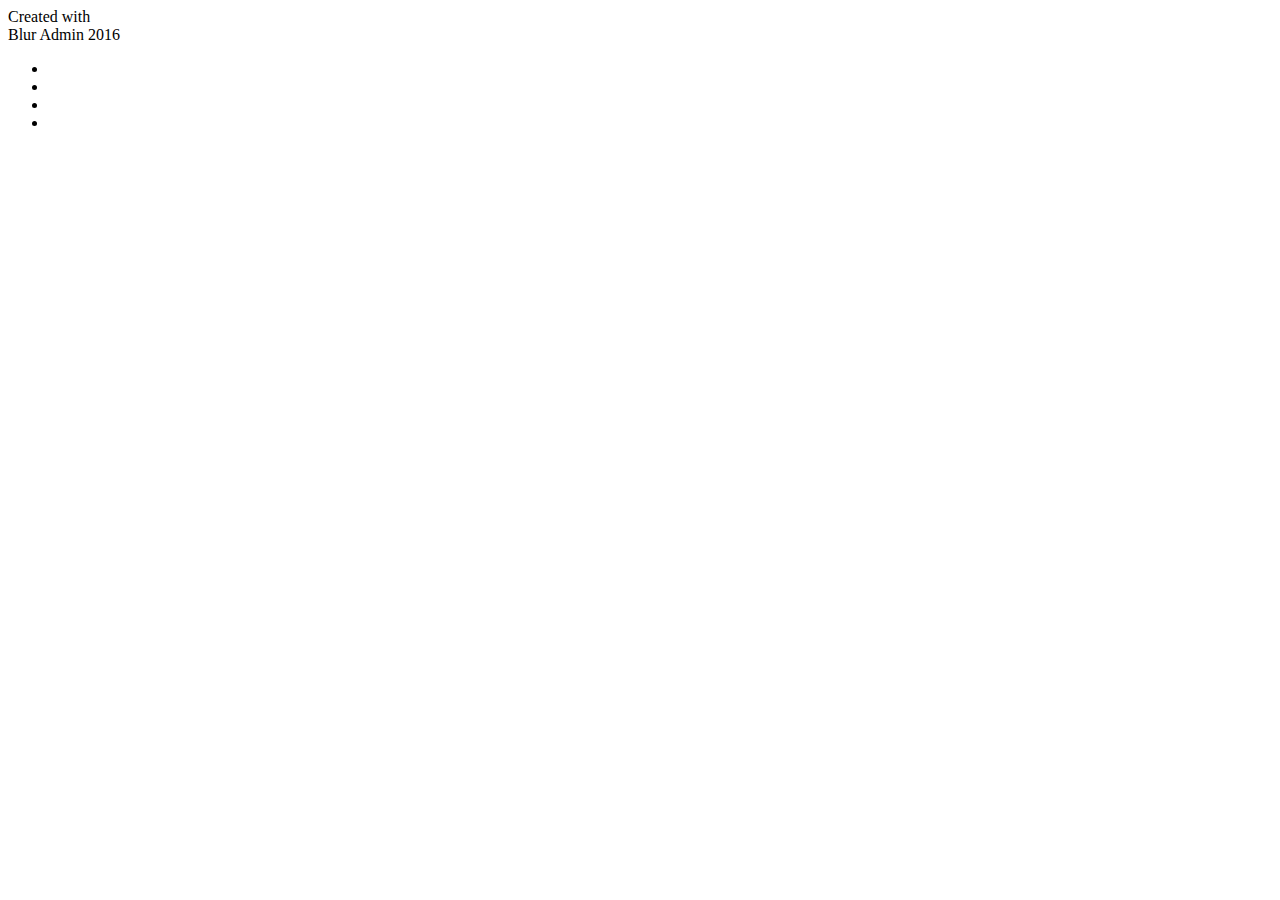
<file: frontEnd/blur-admin-master/src/index.html>
<!DOCTYPE html>
<html lang="en" ng-app="BlurAdmin">
<head>
  <!-- Google Tag Manager -->
  <script>(function(w,d,s,l,i){w[l]=w[l]||[];w[l].push({'gtm.start':
      new Date().getTime(),event:'gtm.js'});var f=d.getElementsByTagName(s)[0],
    j=d.createElement(s),dl=l!='dataLayer'?'&l='+l:'';j.async=true;j.src=
    'https://www.googletagmanager.com/gtm.js?id='+i+dl;f.parentNode.insertBefore(j,f);
  })(window,document,'script','dataLayer','GTM-KT9L237');</script>
  <!-- End Google Tag Manager -->
  <meta charset="utf-8">
  <meta http-equiv="X-UA-Compatible" content="IE=edge">
  <meta name="viewport" content="width=device-width, initial-scale=1">
  <title>Blur Admin</title>

  <link href='https://fonts.googleapis.com/css?family=Roboto:400,100,100italic,300,300italic,400italic,500,500italic,700,700italic,900italic,900&subset=latin,greek,greek-ext,vietnamese,cyrillic-ext,latin-ext,cyrillic' rel='stylesheet' type='text/css'>

  <link rel="icon" type="image/png" sizes="16x16" href="assets/img/favicon-16x16.png">
  <link rel="icon" type="image/png" sizes="32x32" href="assets/img/favicon-32x32.png">
  <link rel="icon" type="image/png" sizes="96x96" href="assets/img/favicon-96x96.png">

  <!-- build:css({.tmp/serve,src}) styles/vendor.css -->
  <!-- bower:css -->
  <!-- run `gulp inject` to automatically populate bower styles dependencies -->
  <!-- endbower -->
  <!-- endbuild -->

  <!-- build:css({.tmp/serve,src}) styles/app.css -->
  <!-- inject:css -->
  <!-- css files will be automatically insert here -->
  <!-- endinject -->
  <!-- endbuild -->
</head>
<body>
<!-- Google Tag Manager (noscript) -->
<noscript><iframe src="https://www.googletagmanager.com/ns.html?id=GTM-KT9L237"
                  height="0" width="0" style="display:none;visibility:hidden"></iframe></noscript>
<!-- End Google Tag Manager (noscript) -->
<div class="body-bg"></div>
<main ng-if="$pageFinishedLoading" ng-class="{ 'menu-collapsed': $baSidebarService.isMenuCollapsed() }">

  <ba-sidebar></ba-sidebar>
  <page-top></page-top>

  <div class="al-main">
    <div class="al-content">
      <content-top></content-top>
      <div ui-view autoscroll="true" autoscroll-body-top></div>
    </div>
  </div>

  <footer class="al-footer clearfix">
    <div class="al-footer-right">Created with <i class="ion-heart"></i></div>
    <div class="al-footer-main clearfix">
      <div class="al-copy">Blur Admin 2016</div>
      <ul class="al-share clearfix">
        <li><i class="socicon socicon-facebook"></i></li>
        <li><i class="socicon socicon-twitter"></i></li>
        <li><i class="socicon socicon-google"></i></li>
        <li><i class="socicon socicon-github"></i></li>
      </ul>
    </div>
  </footer>

  <back-top></back-top>
</main>

<div id="preloader" ng-show="!$pageFinishedLoading">
  <div></div>
</div>

<!-- build:js(src) scripts/vendor.js -->
<!-- bower:js -->
<!-- run `gulp inject` to automatically populate bower script dependencies -->
<!-- endbower -->
<!-- endbuild -->
<script type="text/javascript" src="http://maps.google.com/maps/api/js?sensor=false"></script>

<!-- build:js({.tmp/serve,.tmp/partials,src}) scripts/app.js -->
<!-- inject:js -->
<!-- js files will be automatically insert here -->
<!-- endinject -->

<!-- inject:partials -->
<!-- angular templates will be automatically converted in js and inserted here -->
<!-- endinject -->
<!-- endbuild -->

</body>
</html>
</file>
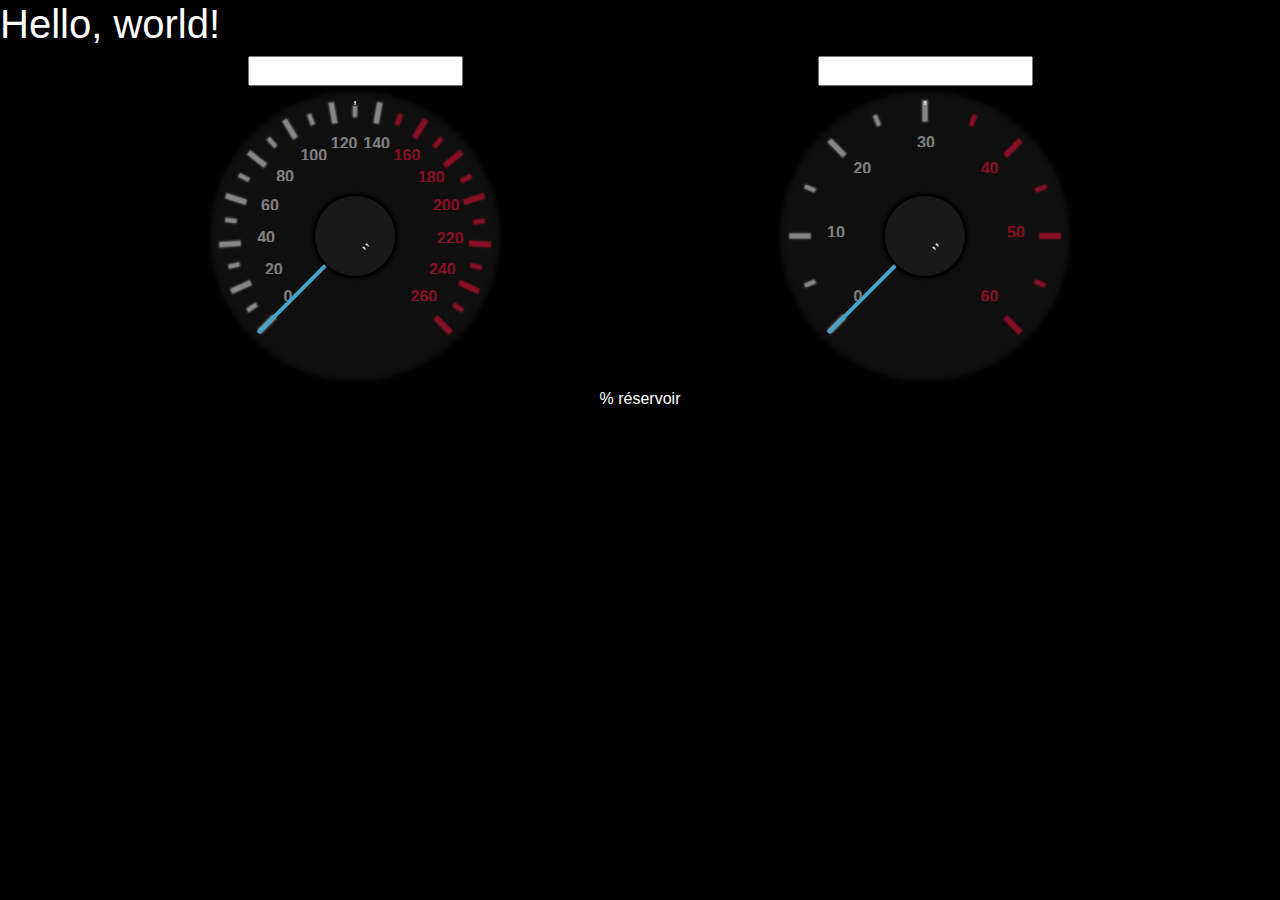
<file: frontEnd/simple_bootstrap/pages/index.html>
<!doctype html>
<html lang="en">
  <head>
    <!-- Required meta tags -->
    <meta charset="utf-8">
    <meta name="viewport" content="width=device-width, initial-scale=1, shrink-to-fit=no">

    <!-- Bootstrap CSS -->
    <link rel="stylesheet" href="https://maxcdn.bootstrapcdn.com/bootstrap/4.0.0/css/bootstrap.min.css" integrity="sha384-Gn5384xqQ1aoWXA+058RXPxPg6fy4IWvTNh0E263XmFcJlSAwiGgFAW/dAiS6JXm" crossorigin="anonymous">
    <link href="../assets/css/main_style.css" rel="stylesheet" type="text/css" />
    <link href="../assets/css/speedometer.css" rel="stylesheet" type="text/css" />
    <script src= 'https://cdn.zingchart.com/2.3.1/zingchart.min.js'></script>
		<script> ZC.MODULESDIR = 'https://cdn.zingchart.com/2.3.1/modules/';
		ZC.LICENSE = ['569d52cefae586f634c54f86dc99e6a9','ee6b7db5b51705a13dc2339db3edaf6d'];</script>
    <title>Hello, world!</title>
  </head>
  <body>
    <h1>Hello, world!</h1>
    <div class="container">
        <div class="row">
            <div class="col-6">
            <center>
                <div id="speedometerWraper-myValues"><input id="myValues"></div>
            
            </center>
            <!---------------------------------------------------------->
            </div>
            <div class="col-6">
            <center>
                <div id="speedometerWraper-myValues"><input id="myValues2"></div>
            </center>
            </div>
        </div>
        <div class="row">
            <div class="col-12">
              <div id='myChart'><a class="zc-ref" href="https://www.zingchart.com/">Powered by ZingChart</a></div>
            </div>
        </div>
          <div class="row">
            <div class="col-12">
            <center><div id='output' class='inline'>% réservoir</div></center>
            </div>
          </div>
    </div>
    <!-- Optional JavaScript -->
    <!-- jQuery first, then Popper.js, then Bootstrap JS -->
    <script src="../assets/js/jquery.js"></script>
    <script src="../assets/js/speedometer.js"></script>
    <script type="text/javascript">
        $("#myValues").myfunc({input_id:"myValues",divFact:10,eventListenerType:'change',gagueLabel:'km/h'});
        $("#myValues2").myfunc({input_id:"myValues2",maxVal:60,divFact:5,gagueLabel:"tr/min",dangerLevel:35,initDeg:-45,maxDeg:270,multiplier:100});
    </script>

    <script src="https://code.jquery.com/jquery-3.2.1.slim.min.js" integrity="sha384-KJ3o2DKtIkvYIK3UENzmM7KCkRr/rE9/Qpg6aAZGJwFDMVNA/GpGFF93hXpG5KkN" crossorigin="anonymous"></script>
    <script src="https://cdnjs.cloudflare.com/ajax/libs/popper.js/1.12.9/umd/popper.min.js" integrity="sha384-ApNbgh9B+Y1QKtv3Rn7W3mgPxhU9K/ScQsAP7hUibX39j7fakFPskvXusvfa0b4Q" crossorigin="anonymous"></script>
    <script src="https://maxcdn.bootstrapcdn.com/bootstrap/4.0.0/js/bootstrap.min.js" integrity="sha384-JZR6Spejh4U02d8jOt6vLEHfe/JQGiRRSQQxSfFWpi1MquVdAyjUar5+76PVCmYl" crossorigin="anonymous"></script>
  </body>
</html>
</file>
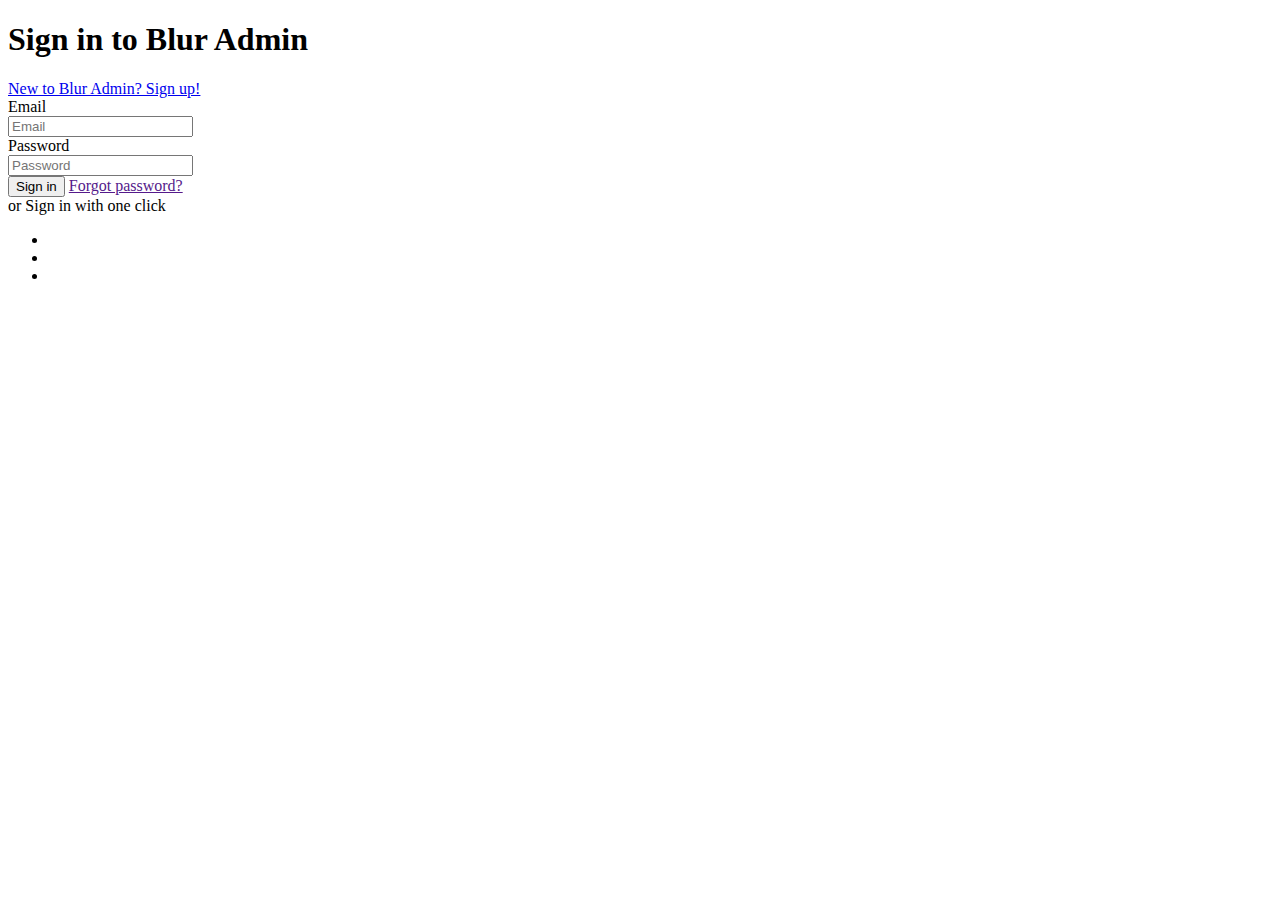
<file: frontEnd/blur-admin-master/src/auth.html>
<!DOCTYPE html>
<html lang="en">
<head>
  <meta charset="utf-8">
  <meta http-equiv="X-UA-Compatible" content="IE=edge">
  <meta name="viewport" content="width=device-width, initial-scale=1">
  <title>Blur Admin</title>

  <link href='https://fonts.googleapis.com/css?family=Roboto:400,100,100italic,300,300italic,400italic,500,500italic,700,700italic,900italic,900&subset=latin,greek,greek-ext,vietnamese,cyrillic-ext,latin-ext,cyrillic' rel='stylesheet' type='text/css'>

  <link rel="icon" type="image/png" sizes="16x16" href="assets/img/favicon-16x16.png">
  <link rel="icon" type="image/png" sizes="32x32" href="assets/img/favicon-32x32.png">
  <link rel="icon" type="image/png" sizes="96x96" href="assets/img/favicon-96x96.png">

  <!-- build:css({.tmp/serve,src}) styles/vendor.css -->
  <!-- bower:css -->
  <!-- run `gulp inject` to automatically populate bower styles dependencies -->
  <!-- endbower -->
  <!-- endbuild -->

  <!-- build:css({.tmp/serve,src}) styles/auth.css -->
  <!-- inject:css -->
  <!-- css files will be automatically insert here -->
  <!-- endinject -->
  <!-- endbuild -->
</head>
<body>
<main class="auth-main">
  <div class="auth-block">
    <h1>Sign in to Blur Admin</h1>
    <a href="reg.html" class="auth-link">New to Blur Admin? Sign up!</a>

    <form class="form-horizontal">
      <div class="form-group">
        <label for="inputEmail3" class="col-sm-2 control-label">Email</label>

        <div class="col-sm-10">
          <input type="email" class="form-control" id="inputEmail3" placeholder="Email">
        </div>
      </div>
      <div class="form-group">
        <label for="inputPassword3" class="col-sm-2 control-label">Password</label>

        <div class="col-sm-10">
          <input type="password" class="form-control" id="inputPassword3" placeholder="Password">
        </div>
      </div>
      <div class="form-group">
        <div class="col-sm-offset-2 col-sm-10">
          <button type="submit" class="btn btn-default btn-auth">Sign in</button>
          <a href class="forgot-pass">Forgot password?</a>
        </div>
      </div>
    </form>

    <div class="auth-sep"><span><span>or Sign in with one click</span></span></div>

    <div class="al-share-auth">
      <ul class="al-share clearfix">
        <li><i class="socicon socicon-facebook" title="Share on Facebook"></i></li>
        <li><i class="socicon socicon-twitter" title="Share on Twitter"></i></li>
        <li><i class="socicon socicon-google" title="Share on Google Plus"></i></li>
      </ul>
    </div>
  </div>
</main>
</body>
</html>
</file>
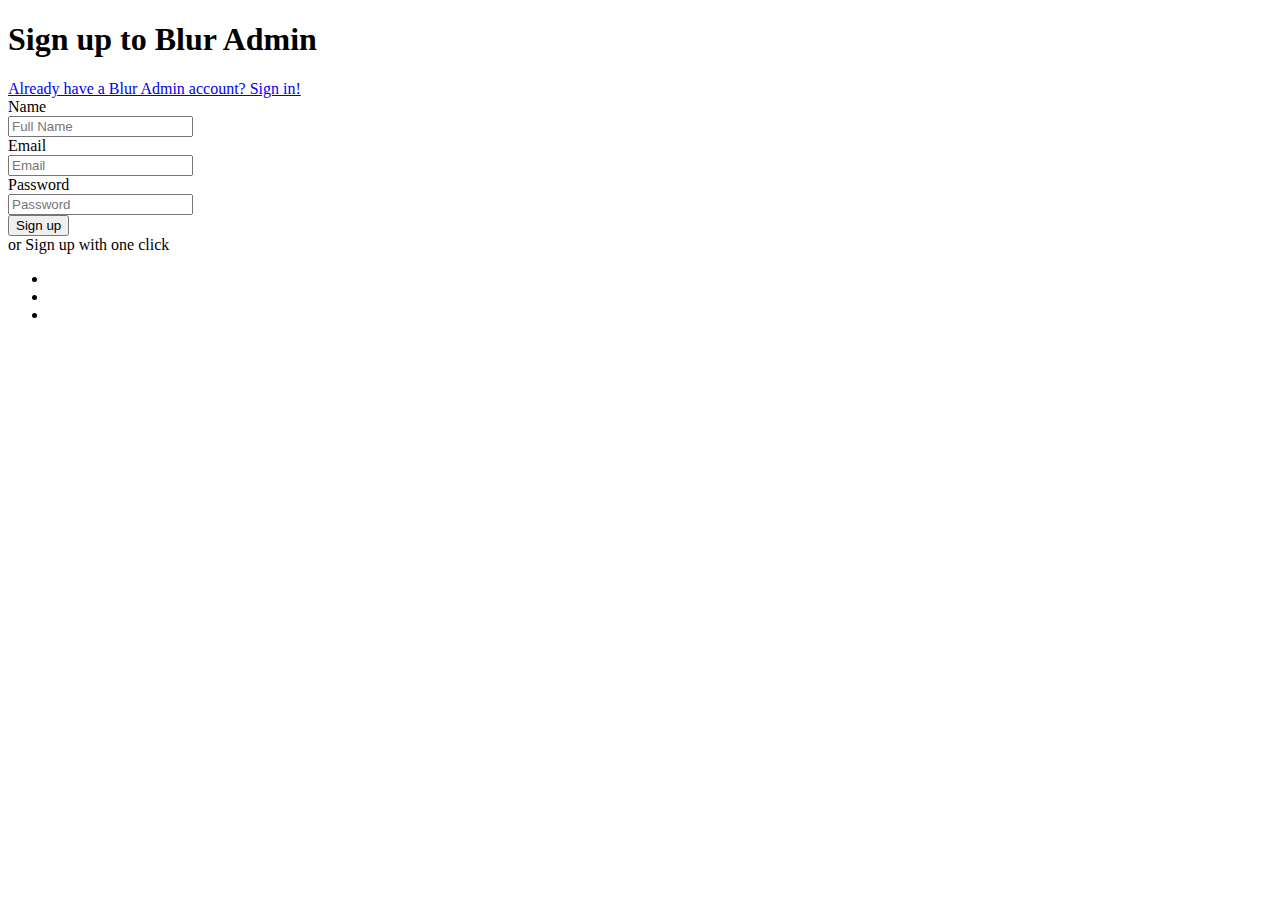
<file: frontEnd/blur-admin-master/src/reg.html>
<!DOCTYPE html>
<html lang="en">
<head>
  <meta charset="utf-8">
  <meta http-equiv="X-UA-Compatible" content="IE=edge">
  <meta name="viewport" content="width=device-width, initial-scale=1">
  <title>Blur Admin</title>

  <link href='https://fonts.googleapis.com/css?family=Roboto:400,100,100italic,300,300italic,400italic,500,500italic,700,700italic,900italic,900&subset=latin,greek,greek-ext,vietnamese,cyrillic-ext,latin-ext,cyrillic' rel='stylesheet' type='text/css'>

  <link rel="icon" type="image/png" sizes="16x16" href="assets/img/favicon-16x16.png">
  <link rel="icon" type="image/png" sizes="32x32" href="assets/img/favicon-32x32.png">
  <link rel="icon" type="image/png" sizes="96x96" href="assets/img/favicon-96x96.png">

  <!-- build:css({.tmp/serve,src}) styles/vendor.css -->
  <!-- bower:css -->
  <!-- run `gulp inject` to automatically populate bower styles dependencies -->
  <!-- endbower -->
  <!-- endbuild -->

  <!-- build:css({.tmp/serve,src}) styles/auth.css -->
  <!-- inject:css -->
  <!-- css files will be automatically insert here -->
  <!-- endinject -->
  <!-- endbuild -->
</head>
<body>
<main class="auth-main">
  <div class="auth-block">
    <h1>Sign up to Blur Admin</h1>
    <a href="auth.html" class="auth-link">Already have a Blur Admin account? Sign in!</a>

    <form class="form-horizontal">
      <div class="form-group">
        <label for="inputName3" class="col-sm-2 control-label">Name</label>

        <div class="col-sm-10">
          <input type="text" class="form-control" id="inputName3" placeholder="Full Name">
        </div>
      </div>
      <div class="form-group">
        <label for="inputEmail3" class="col-sm-2 control-label">Email</label>

        <div class="col-sm-10">
          <input type="email" class="form-control" id="inputEmail3" placeholder="Email">
        </div>
      </div>
      <div class="form-group">
        <label for="inputPassword3" class="col-sm-2 control-label">Password</label>

        <div class="col-sm-10">
          <input type="password" class="form-control" id="inputPassword3" placeholder="Password">
        </div>
      </div>
      <div class="form-group">
        <div class="col-sm-offset-2 col-sm-10">
          <button type="submit" class="btn btn-default btn-auth">Sign up</button>
        </div>
      </div>
    </form>

    <div class="auth-sep"><span><span>or Sign up with one click</span></span></div>

    <div class="al-share-auth">
      <ul class="al-share clearfix">
        <li><i class="socicon socicon-facebook" title="Share on Facebook"></i></li>
        <li><i class="socicon socicon-twitter" title="Share on Twitter"></i></li>
        <li><i class="socicon socicon-google" title="Share on Google Plus"></i></li>
      </ul>
    </div>
  </div>
</main>
</body>
</html>
</file>
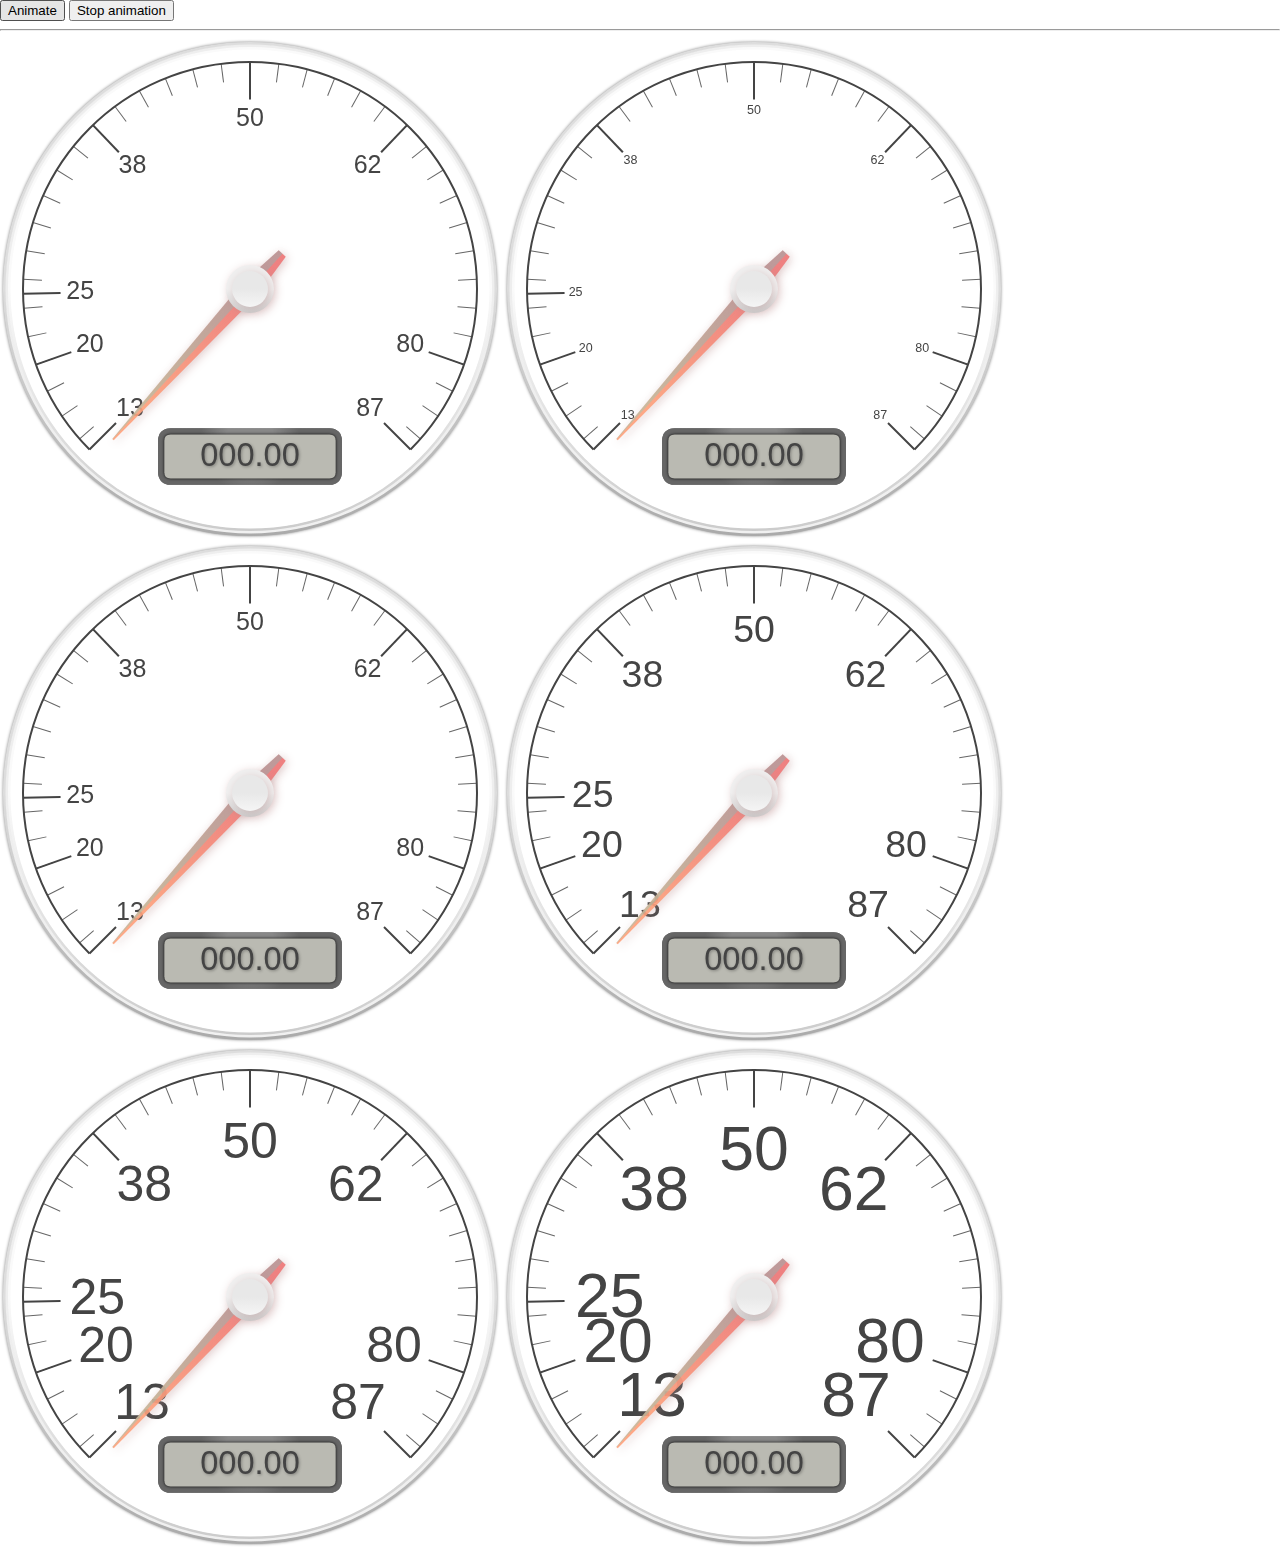
<file: frontEnd/canvas-gauges-master/examples/adoptive-tick-labels.html>
<!doctype html>
<html>
<head>
    <meta http-equiv="Content-Type" content="text/html; charset=UTF-8">
    <title>Gauge Test</title>
    <script src="../gauge.min.js"></script>
    <style>body {
        padding: 0;
        margin: 0;
        background: #fff
    }</style>
</head>
<body>

<button onclick="animateGauges()">Animate</button>
<button onclick="stopGaugesAnimation()">Stop animation</button>

<hr>

<canvas  data-type="radial-gauge"
         data-min-value="13"
         data-max-value="87"
         data-exact-ticks="true"
         data-major-ticks="13,20,25,38,50,62,80,87"
         data-minor-ticks="2"
         data-highlights="0"
         data-width="500"
         data-height="500"
></canvas>

<canvas  data-type="radial-gauge"
         data-min-value="13"
         data-max-value="87"
         data-exact-ticks="true"
         data-major-ticks="13,20,25,38,50,62,80,87"
         data-minor-ticks="2"
         data-highlights="0"
         data-width="500"
         data-height="500"
         data-font-numbers-size="10"
></canvas>

<canvas  data-type="radial-gauge"
         data-min-value="13"
         data-max-value="87"
         data-exact-ticks="true"
         data-major-ticks="13,20,25,38,50,62,80,87"
         data-minor-ticks="2"
         data-highlights="0"
         data-width="500"
         data-height="500"
         data-font-numbers-size="20"
></canvas>

<canvas  data-type="radial-gauge"
         data-min-value="13"
         data-max-value="87"
         data-exact-ticks="true"
         data-major-ticks="13,20,25,38,50,62,80,87"
         data-minor-ticks="2"
         data-highlights="0"
         data-width="500"
         data-height="500"
         data-font-numbers-size="30"
></canvas>

<canvas  data-type="radial-gauge"
         data-min-value="13"
         data-max-value="87"
         data-exact-ticks="true"
         data-major-ticks="13,20,25,38,50,62,80,87"
         data-minor-ticks="2"
         data-highlights="0"
         data-width="500"
         data-height="500"
         data-font-numbers-size="40"
></canvas>

<canvas  data-type="radial-gauge"
         data-min-value="13"
         data-max-value="87"
         data-exact-ticks="true"
         data-major-ticks="13,20,25,38,50,62,80,87"
         data-minor-ticks="2"
         data-highlights="0"
         data-width="500"
         data-height="500"
         data-font-numbers-size="50"
></canvas>

<script>
if (!Array.prototype.forEach) {
    Array.prototype.forEach = function(cb) {
        var i = 0, s = this.length;
        for (; i < s; i++) {
            cb && cb(this[i], i, this);
        }
    }
}

document.fonts && document.fonts.forEach(function(font) {
    font.loaded.then(function() {
        if (font.family.match(/Led/)) {
            document.gauges.forEach(function(gauge) {
                gauge.update();
            });
        }
    });
});

var timers = [];

function animateGauges() {
    document.gauges.forEach(function(gauge) {
        timers.push(setInterval(function() {
            gauge.value = Math.random() *
                (gauge.options.maxValue - gauge.options.minValue) +
                gauge.options.minValue;
        }, gauge.animation.duration + 50));
    });
}

function stopGaugesAnimation() {
    timers.forEach(function(timer) {
        clearInterval(timer);
    });
}
</script>
</body>
</html>
</file>
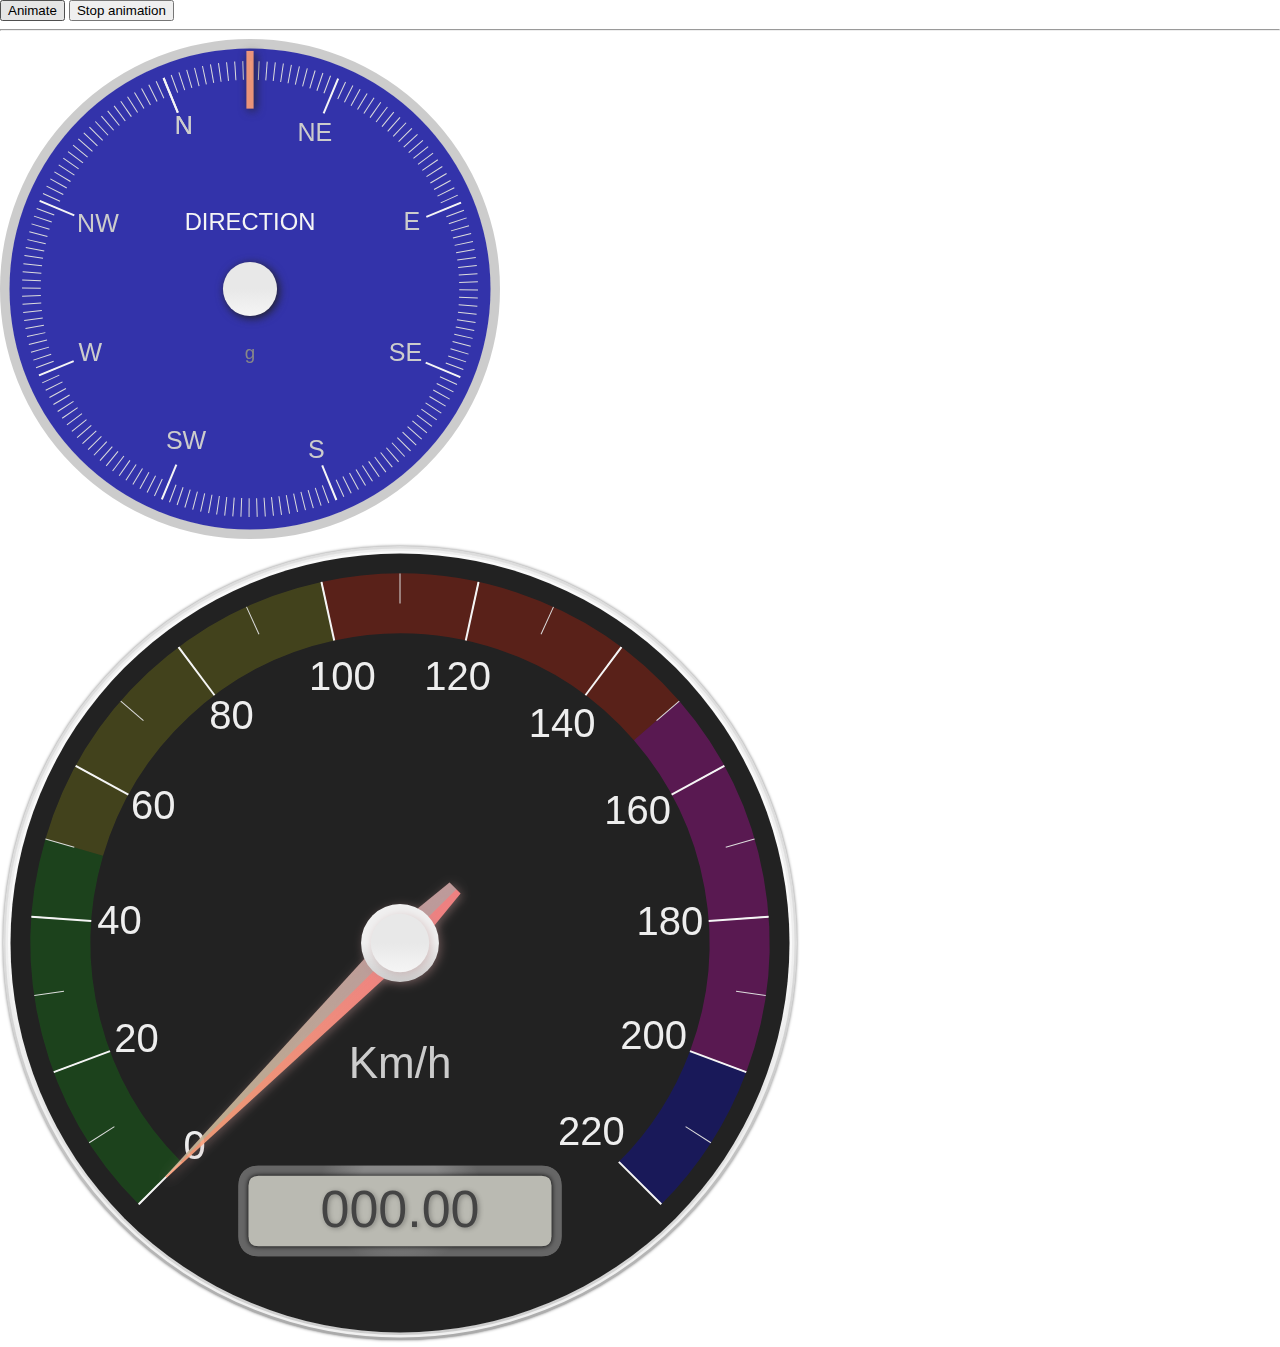
<file: frontEnd/canvas-gauges-master/examples/async.html>
<!doctype html>
<html>
<head>
    <meta http-equiv="Content-Type" content="text/html; charset=UTF-8">
    <title>Gauge Test</title>
    <style>body {
        padding: 0;
        margin: 0;
        background: #fff
    }</style>
</head>
<body>

<button onclick="animateGauges()">Animate</button>
<button onclick="stopGaugesAnimation()">Stop animation</button>

<hr>

<canvas data-type="radial-gauge"
        data-width="500"
        data-height="500"
        data-min-value="0"
        data-max-value="360"
        data-major-ticks="N,NE,E,SE,S,SW,W,NW,N"
        data-minor-ticks="22"
        data-ticks-angle="360"
        data-start-angle="180"
        data-stroke-ticks="false"
        data-highlights="false"
        data-color-plate="#33a"
        data-color-major-ticks="#f5f5f5"
        data-color-minor-ticks="#ddd"
        data-color-numbers="#ccc"
        data-color-needle="rgba(240, 128, 128, 1)"
        data-color-needle-end="rgba(255, 160, 122, .9)"
        data-value-box="false"
        data-value-text-shadow="false"
        data-color-circle-inner="#fff"
        data-color-needle-circle-outer="#ccc"
        data-needle-circle-size="15"
        data-needle-circle-outer="false"
        data-animation-rule="linear"
        data-needle-type="line"
        data-needle-start="75"
        data-needle-end="99"
        data-needle-width="3"
        data-borders="true"
        data-border-inner-width="0"
        data-border-middle-width="0"
        data-border-outer-width="10"
        data-color-border-outer="#ccc"
        data-color-border-outer-end="#ccc"
        data-color-needle-shadow-down="#222"
        data-border-shadow-width="0"
        data-animation-target="plate"
        data-units="ᵍ"
        data-title="DIRECTION"
        data-font-title-size="19"
        data-color-title="#f5f5f5"
        data-animation-duration="1500"
        data-value="45"
        data-animate-on-init="true"
></canvas>

<canvas id="another-gauge"></canvas>

<script>
function initScriptedGauges() {
    new RadialGauge({
        renderTo: 'another-gauge',
        width: 800,
        height: 800,
        units: 'Km/h',
        title: false,
        value: 0,
        minValue: 0,
        maxValue: 220,
        majorTicks: [
            '0','20','40','60','80','100','120','140','160','180','200','220'
        ],
        minorTicks: 2,
        strokeTicks: false,
        highlights: [
            { from: 0, to: 50, color: 'rgba(0,255,0,.15)' },
            { from: 50, to: 100, color: 'rgba(255,255,0,.15)' },
            { from: 100, to: 150, color: 'rgba(255,30,0,.25)' },
            { from: 150, to: 200, color: 'rgba(255,0,225,.25)' },
            { from: 200, to: 220, color: 'rgba(0,0,255,.25)' }
        ],
        colorPlate: '#222',
        colorMajorTicks: '#f5f5f5',
        colorMinorTicks: '#ddd',
        colorTitle: '#fff',
        colorUnits: '#ccc',
        colorNumbers: '#eee',
        colorNeedle: 'rgba(240, 128, 128, 1)',
        colorNeedleEnd: 'rgba(255, 160, 122, .9)',
        valueBox: true,
        animationRule: 'bounce',
        animationDuration: 500
    }).draw();
}

if (!Array.prototype.forEach) {
    Array.prototype.forEach = function(cb) {
        var i = 0, s = this.length;
        for (; i < s; i++) {
            cb && cb(this[i], i, this);
        }
    }
}

document.fonts && document.fonts.forEach(function(font) {
    font.loaded.then(function() {
        if (font.family.match(/Led/)) {
            document.gauges.forEach(function(gauge) {
                gauge.update();
            });
        }
    });
});

var timers = [];

function animateGauges() {
    document.gauges.forEach(function(gauge) {
        timers.push(setInterval(function() {
            gauge.value = Math.random() *
                (gauge.options.maxValue - gauge.options.minValue) / 4 +
                gauge.options.minValue / 4;
        }, gauge.animation.duration + 50));
    });
}

function stopGaugesAnimation() {
    timers.forEach(function(timer) {
        clearInterval(timer);
    });
}
</script>

<script async src="../gauge.min.js" onload="initScriptedGauges()"></script>
</body>
</html>
</file>
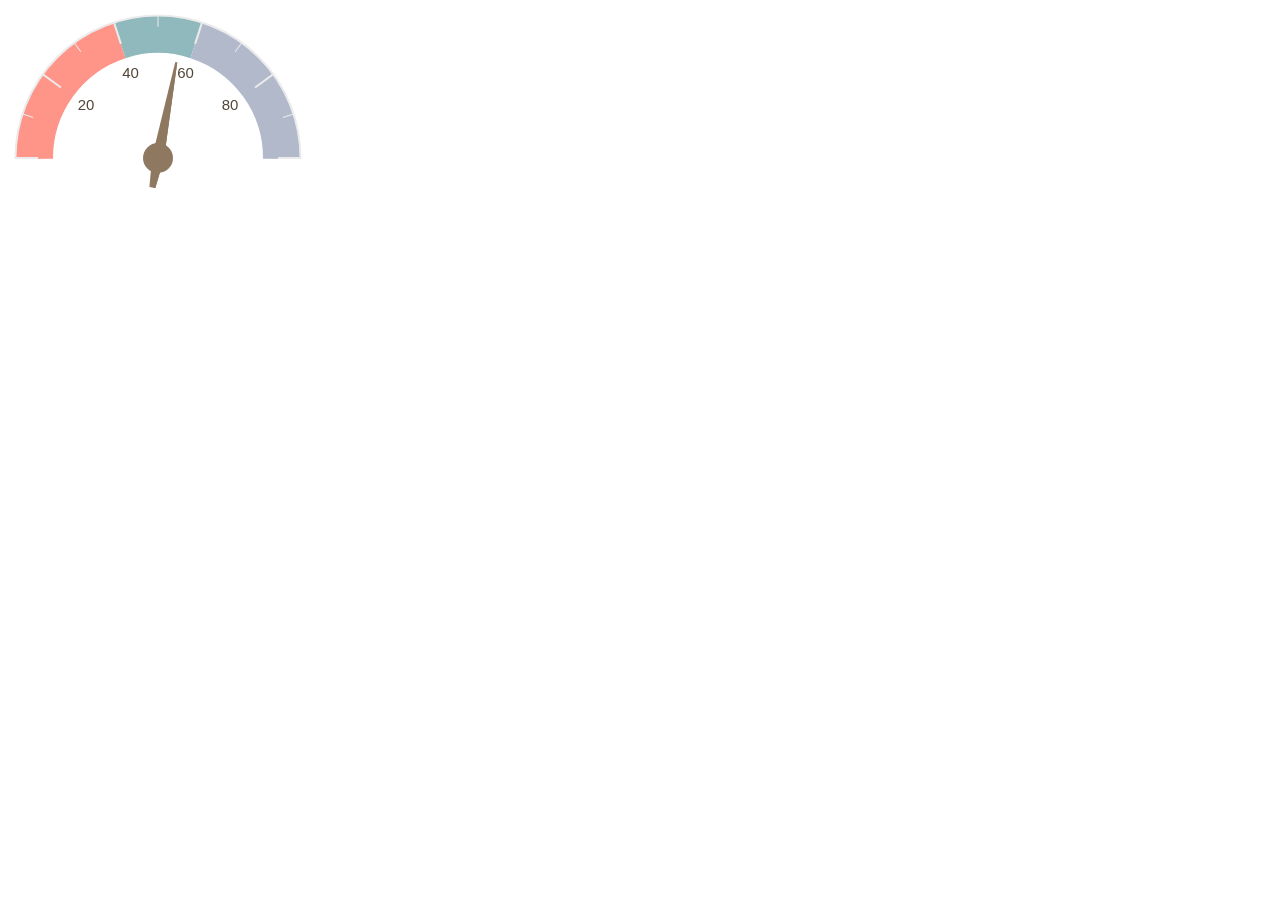
<file: frontEnd/canvas-gauges-master/examples/custom-001.html>
<!doctype html>
<html>
<head>
    <meta http-equiv="Content-Type" content="text/html; charset=UTF-8">
    <title>Gauge Test</title>
    <link rel="stylesheet" href="../fonts/fonts.css">
    <script src="../gauge.min.js"></script>
</head>
<body style="background: #fff">

<canvas id="canvas-id"></canvas>

<script>
    var gauge = new RadialGauge({
        renderTo: 'canvas-id',
        width: 300,
        height: 300,
        units: "",
        //title: "",

        startAngle: 90,
        ticksAngle: 180,
        colorPlate: "#ffffff",
        //colorPlateEnd: "#ffffff",
        colorUnits: "#3CA7DB",
        colorNumbers: "#534638",
        colorNeedle: "#8E7860",
        colorNeedleEnd: "#8E7860",
        colorNeedleCircleOuter: "#8E7860",
        colorNeedleCircleOuterEnd: "#8E7860",

        colorNeedleShadowUp: "#8E7860",
        colorNeedleShadowDown: "#8E7860",

        colorMajorTicks: ["#EBEBEB", "#EBEBEB", "#EBEBEB", "#EBEBEB", "#EBEBEB", "#EBEBEB"],
        colorMinorTicks: "#EBEBEB",

        minValue: 0,
        maxValue: 100,
        majorTicks: ["","20","40","60","80",""],
        minorTicks: "2",
        strokeTicks: true,
        highlights: [
            {
                "from": -0.25,
                "to": 39.99,
                "color": "#FF9488"
            },
            {
                "from": 39.99,
                "to": 59.99,
                "color": "#8FB9BD"
            },
            {
                "from": 59.99,
                "to": 100.25,
                "color": "#B1B9CB"
            }
        ],
        //
        highlightsWidth: 25,
        numbersMargin: 12,
        //
        //barWidth: 20,
        //barStrokeWidth: 0,
        //barProgress: 1,
        //barShadow: 0,
        //
        animation: true,
        //animationDuration: 500,
        animationRule: "linear",
        animatedValue: true,
        //animateOnInit: true,

        borders: false,
        valueBox: false,

        needleType: "arrow",
        needleEnd: 65,
        needleWidth: 4,
        needleCircleSize: 10,
        needleCircleInner: false,
        needleCircleOuter: true,
        needleShadow: false,

        borderShadowWidth: 0

    }).draw();


    gauge.value = 56;
    gauge.update();
</script>
</body>
</html>
</file>
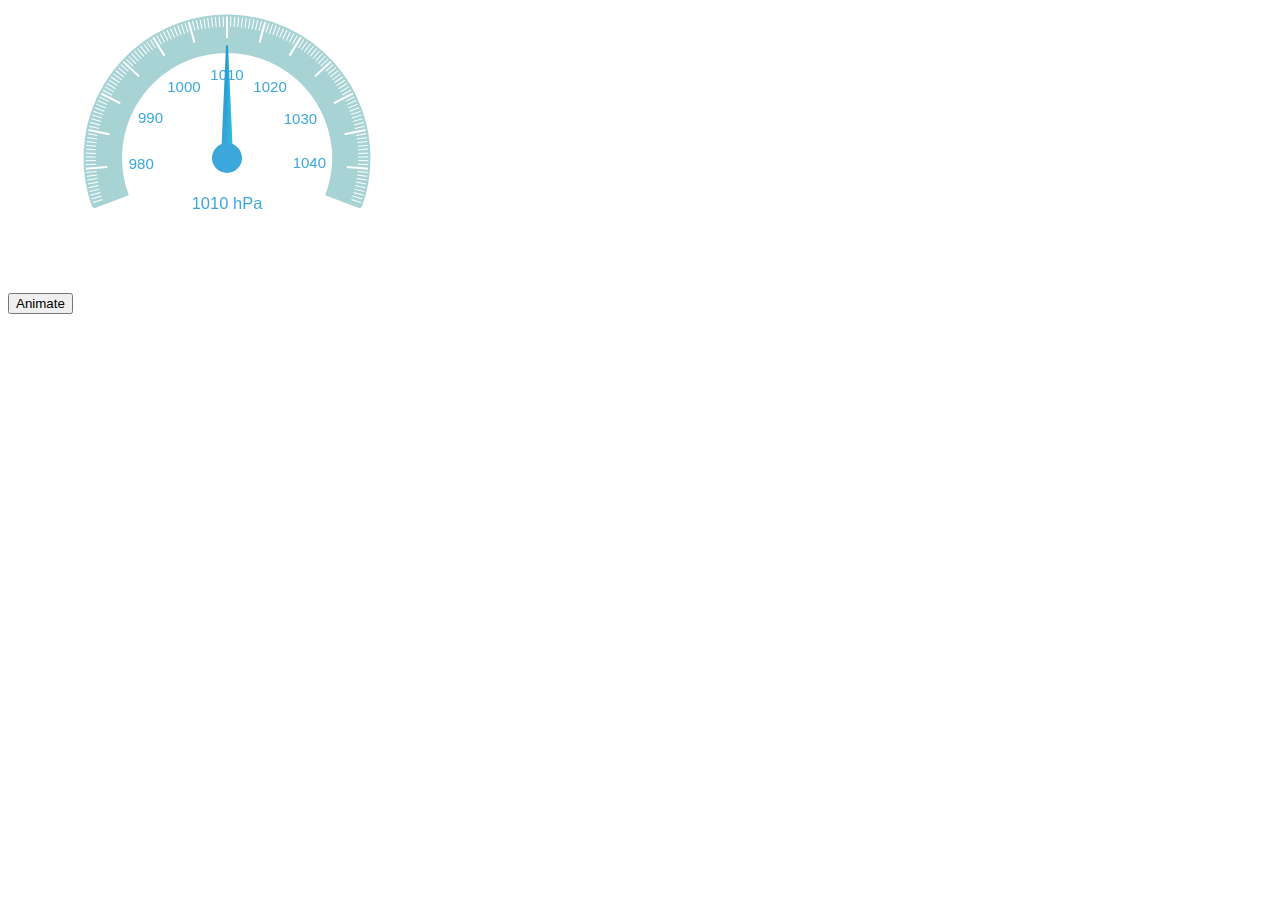
<file: frontEnd/canvas-gauges-master/examples/custom-002.html>
<!doctype html>
<html>
<head>
    <meta http-equiv="Content-Type" content="text/html; charset=UTF-8">
    <title>Gauge Test</title>
    <link rel="stylesheet" href="../fonts/fonts.css">
    <script src="../gauge.min.js"></script>
</head>
<body style="background: #fff">

<button onclick="animateGauges()">Animate</button>

<canvas id="canvasPressure"></canvas>

<script>
    var gaugePressure = new RadialGauge({
        renderTo: 'canvasPressure',
        width: 300,
        height: 300,
        units: "1010 hPa",
        startAngle: 70,
        ticksAngle: 220,
        colorPlate: "#ffffff",
        colorUnits: "#3CA7DB",
        colorNumbers: "#3CA7DB",
        needleType: "arrow",
        needleStart: 0,
        needleEnd: 75,
        needleWidth: 4,
        needleCircleSize: 10,
        needleCircleInner: false,
        needleCircleOuter: true,
        needleShadow: false,
        colorNeedle: "#3CA7DB",
        colorNeedleEnd: "#2698CE",
        colorNeedleCircleOuter: "#3CA7DB",
        colorNeedleCircleOuterEnd: "#3CA7DB",
//        barWidth: 5,
//        colorBarProgress: '#3CA7DB',
//        colorBar: '#A8D3D5',

        colorMajorTicks: ["#A8D3D5", "#ffffff", "#ffffff", "#ffffff", "#ffffff",
            "#ffffff", "#ffffff", "#ffffff", "#ffffff", "#ffffff", "#ffffff", "#ffffff", "#ffffff", "#ffffff", "#A8D3D5"],
        colorMinorTicks: "#ffffff",

        // Вопрос в мин и макс значениях, при этих значениях анимация не работает
        minValue: 975,
        maxValue: 1045,

        majorTicks: ["","980","","990","","1000","","1010","","1020","","1030","","1040",""],
        minorTicks: "10",
        strokeTicks: true,

        highlights: [
            {
                "from": 974.75,
                "to": 1045.25,
                "color": "#A8D3D5"
            }
        ],
        //
        highlightsWidth: 25,
        numbersMargin: 12,
        animation: true,
        animationRule: "linear",
        valueBox: false,
        borders: false,
        borderShadowWidth: 0,
        value: 1010,
        animateOnInit: true,
        animatedValue: true

    }).draw();

    var timers = [];

    function animateGauges() {
        document.gauges.forEach(function(gauge) {
            timers.push(setInterval(function() {
                gauge.value = Math.random() *
                    (gauge.options.maxValue - gauge.options.minValue) +
                    gauge.options.minValue;
            }, gauge.animation.duration + 50));
        });
    }

    window.addEventListener('load', function() {
        document.gauges.forEach(function(gauge) {
            gauge.on('animate', function(percent, value) {
                gauge.update({ units: parseInt(value, 10) + ' hPa' });
            });
        });
    });
</script>
</body>
</html>
</file>
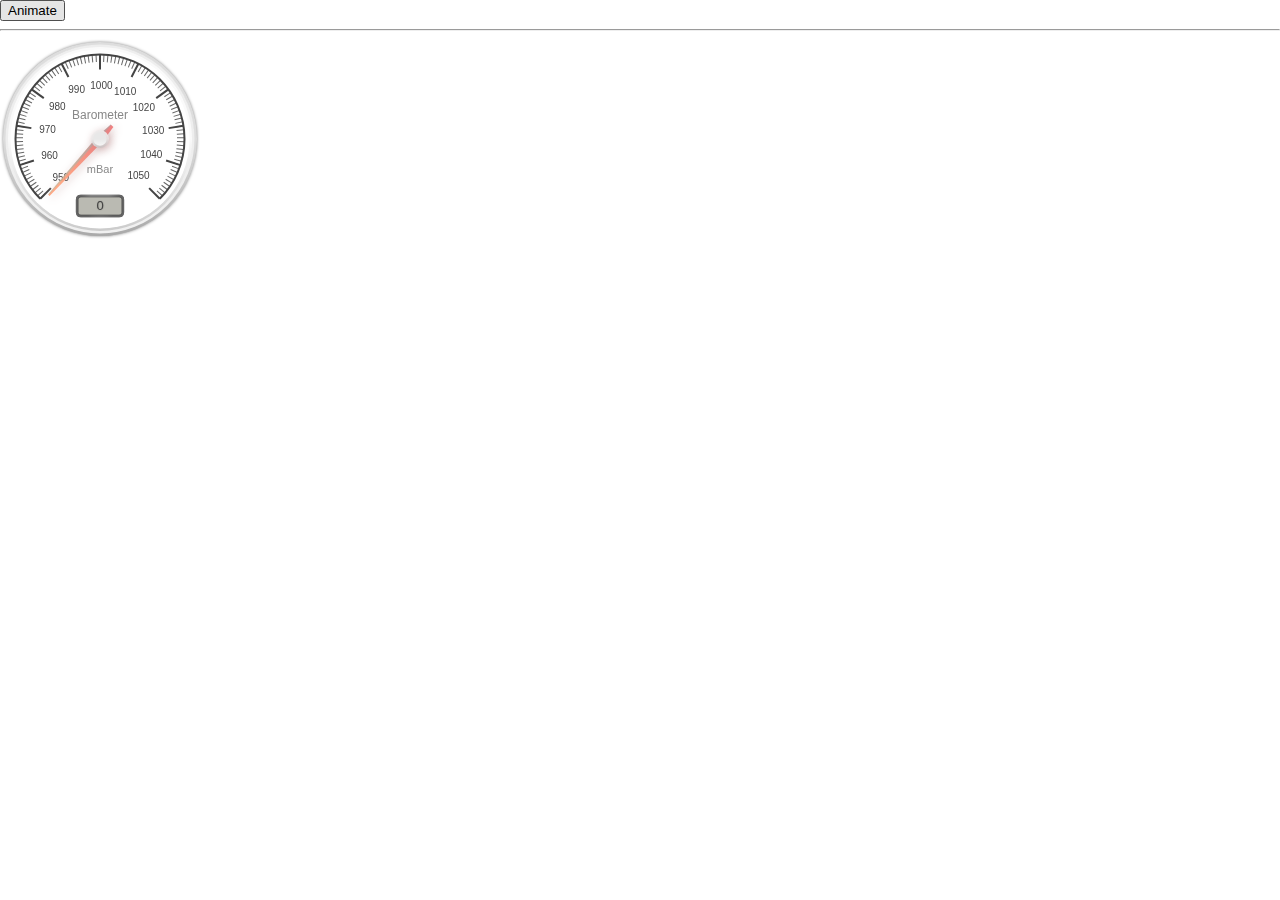
<file: frontEnd/canvas-gauges-master/examples/custom-003.html>
<!doctype html>
<html>
<head>
    <meta http-equiv="Content-Type" content="text/html; charset=UTF-8">
    <title>Gauge Test</title>
    <style>body {
        padding: 0;
        margin: 0;
        background: #fff
    }</style>
</head>
<body>

<button onclick="animateGauges()">Animate</button>

<hr>

<canvas data-type="radial-gauge"
        data-major-ticks="950, 960, 970, 980, 990, 1000, 1010, 1020, 1030, 1040, 1050"
        data-type="radial-gauge"
        data-title="Barometer"
        data-units="mBar"
        data-width="200"
        data-height="200"
        data-value-int="0"
        data-value-dec="0"
        data-width="200"
        data-height="200"
        data-min-value="950"
        data-max-value="1050"
        data-highlights="false"
></canvas>

<script async src="../gauge.min.js"></script>
<script>
    var timers = [];

    function animateGauges() {
        document.gauges.forEach(function(gauge) {
            timers.push(setInterval(function() {
                gauge.value = Math.random() *
                    (gauge.options.maxValue - gauge.options.minValue) +
                    gauge.options.minValue;
            }, gauge.animation.duration + 50));
        });
    }
</script>
</body>
</html>
</file>
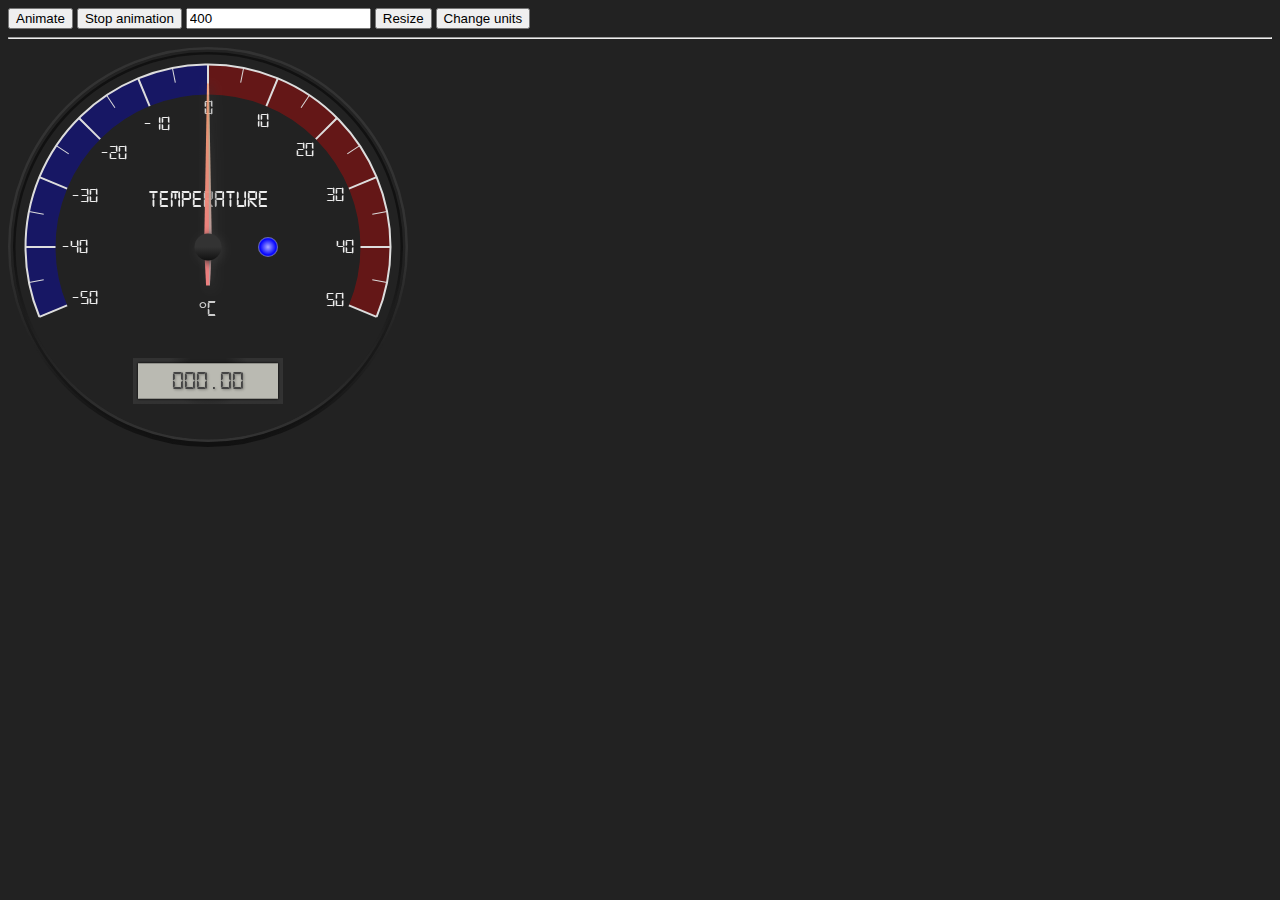
<file: frontEnd/canvas-gauges-master/examples/custom-drawings.html>
<!doctype html>
<html>
<head>
    <meta http-equiv="Content-Type" content="text/html; charset=UTF-8">
    <title>Gauge Test</title>
    <link rel="stylesheet" href="../fonts/fonts.css">
    <script src="../gauge.min.js"></script>
</head>
<body style="background: #222">

<button onclick="animateGauges()">Animate</button>
<button onclick="stopGaugesAnimation()">Stop animation</button>
<input type="text" id="gauge-size" value="400">
<button onclick="resize()">Resize</button>
<button onclick="updateUnits()">Change units</button>

<hr>

<canvas data-type="radial-gauge"
        data-width="400"
        data-height="400"
        data-units="°C"
        data-title="Temperature"
        data-min-value="-50"
        data-max-value="50"
        data-major-ticks="[-50,-40,-30,-20,-10,0,10,20,30,40,50]"
        data-minor-ticks="2"
        data-stroke-ticks="true"
        data-highlights='[
                    {"from": -50, "to": 0, "color": "rgba(0,0, 255, .3)"},
                    {"from": 0, "to": 50, "color": "rgba(255, 0, 0, .3)"}
                ]'
        data-ticks-angle="225"
        data-start-angle="67.5"
        data-color-major-ticks="#ddd"
        data-color-minor-ticks="#ddd"
        data-color-title="#eee"
        data-color-units="#ccc"
        data-color-numbers="#eee"
        data-color-plate="#222"
        data-border-shadow-width="0"
        data-borders="true"
        data-needle-type="arrow"
        data-needle-width="2"
        data-needle-circle-size="7"
        data-needle-circle-outer="true"
        data-needle-circle-inner="false"
        data-animation-duration="1500"
        data-animation-rule="linear"
        data-color-border-outer="#333"
        data-color-border-outer-end="#111"
        data-color-border-middle="#222"
        data-color-border-middle-end="#111"
        data-color-border-inner="#111"
        data-color-border-inner-end="#333"
        data-color-needle-shadow-down="#333"
        data-color-needle-circle-outer="#333"
        data-color-needle-circle-outer-end="#111"
        data-color-needle-circle-inner="#111"
        data-color-needle-circle-inner-end="#222"
        data-value-box-border-radius="0"
        data-color-value-box-rect="#222"
        data-color-value-box-rect-end="#333"
        data-font-value="Led"
        data-font-numbers="Led"
        data-font-title="Led"
        data-font-units="Led"
></canvas>

<script>
if (!Array.prototype.forEach) {
    Array.prototype.forEach = function(cb) {
        var i = 0, s = this.length;
        for (; i < s; i++) {
            cb && cb(this[i], i, this);
        }
    }
}

document.fonts && document.fonts.forEach(function(font) {
    font.loaded.then(function() {
        if (font.family.match(/Led/)) {
            document.gauges.forEach(function(gauge) {
                gauge.update();
                gauge.options.renderTo.style.visibility = 'visible';
            });
        }
    });
});

var timers = [];

function animateGauges() {
    document.gauges.forEach(function(gauge) {
        timers.push(setInterval(function() {
            gauge.value = Math.random() *
                (gauge.options.maxValue - gauge.options.minValue) +
                gauge.options.minValue;
        }, gauge.animation.duration + 50));
    });
}

function stopGaugesAnimation() {
    timers.forEach(function(timer) {
        clearInterval(timer);
    });
}

function resize() {
    var size = parseFloat(document.getElementById('gauge-size').value) || 400;

    document.gauges.forEach(function (gauge) {
        gauge.update({ width: size, height: size });
    });
}

function updateUnits() {
    document.gauges.forEach(function (gauge) {
        gauge.update({ units: 'Miles' });
    });
}

function setText() {
    var text = document.getElementById('gauge-text').value;

    document.gauges.forEach(function (gauge) {
        gauge.update({ valueText: text });
    });
}

window.onload = function() {
    // refer gauge
    var gauge = document.gauges[0];

    // this will draw red or blue circle on a gauge plate depending on
    // current value
    gauge.on('beforeNeedle', function () {
        // getting canvas 2d drawing context
        var context = this.canvas.context;

        // we can use gauge context special 'max' property which represents
        // gauge radius in a real pixels and calculate size of relative pixel
        // for our drawing needs
        var pixel = context.max / 100;

        // step out our circle center coordinate by 30% of its radius from
        // gauge center
        var centerX = 30 * pixel;

        // stay in center by Y-coordinate
        var centerY = 0;

        // use circle radius equal to 5%
        var radius = 5 * pixel;

        // save previous context state
        context.save();

        // draw circle using canvas JS API
        context.beginPath();
        context.arc(centerX, centerY, radius, 0, 2 * Math.PI, false);

        var gradient = context.createRadialGradient(
            centerX, centerY, 0,
            centerX, centerY, radius);
        gradient.addColorStop(0, this.options.value <= 0 ? '#aaf' : '#faa');
        gradient.addColorStop(0.82, this.options.value <= 0 ? '#00f' : '#f00');
        gradient.addColorStop(1, this.options.value <= 0 ? '#88a' : '#a88');

        context.fillStyle = gradient;
        context.fill();
        context.closePath();

        // restore previous context state to prevent break of
        // further drawings
        context.restore();
    });

    // redraw the gauge if it has been already drawn
    gauge.draw();
}
</script>
</body>
</html>
</file>
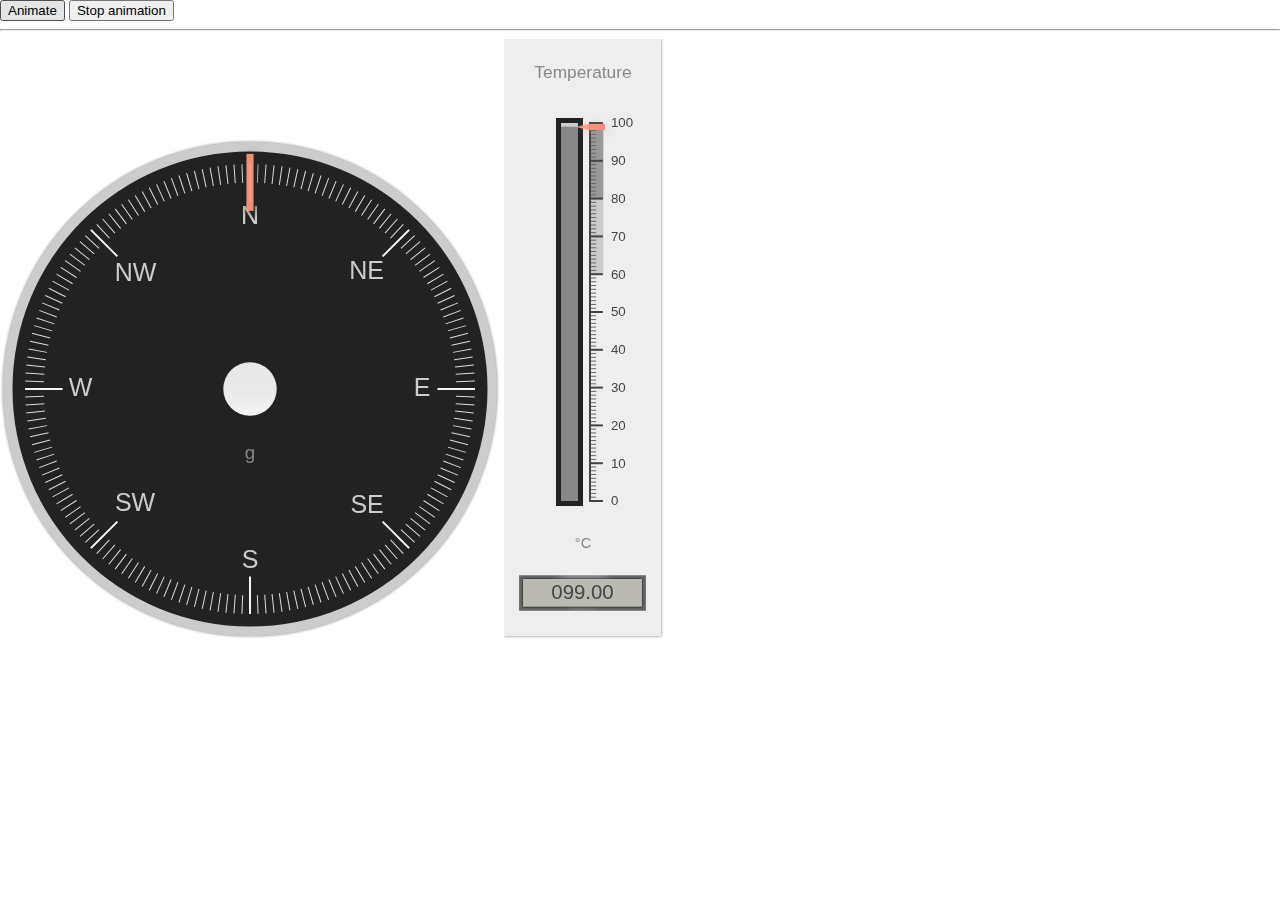
<file: frontEnd/canvas-gauges-master/examples/events.html>
<!doctype html>
<html>
<head>
    <meta http-equiv="Content-Type" content="text/html; charset=UTF-8">
    <title>Gauge Test</title>
    <script src="../gauge.min.js"></script>
    <style>body {
        padding: 0;
        margin: 0;
        background: #fff
    }</style>
</head>
<body>

<button onclick="animateGauges()">Animate</button>
<button onclick="stopGaugesAnimation()">Stop animation</button>

<hr>

<canvas data-type="radial-gauge"
        data-min-value="0"
        data-max-value="360"
        data-major-ticks="N,NE,E,SE,S,SW,W,NW,N"
        data-minor-ticks="22"
        data-ticks-angle="360"
        data-start-angle="180"
        data-stroke-ticks="false"
        data-highlights="false"
        data-color-plate="#222"
        data-color-major-ticks="#f5f5f5"
        data-color-minor-ticks="#ddd"
        data-color-numbers="#ccc"
        data-color-needle="rgba(240, 128, 128, 1)"
        data-color-needle-end="rgba(255, 160, 122, .9)"
        data-value-box="false"
        data-value-text-shadow="false"
        data-color-circle-inner="#fff"
        data-color-needle-circle-outer="#ccc"
        data-needle-circle-size="15"
        data-needle-circle-outer="false"
        data-needle-type="line"
        data-needle-start="75"
        data-needle-end="99"
        data-needle-width="3"
        data-borders="true"
        data-border-inner-width="0"
        data-border-middle-width="0"
        data-border-outer-width="10"
        data-color-border-outer="#ccc"
        data-color-border-outer-end="#ccc"
        data-color-needle-shadow-down="#222"
        data-animation-target="plate"
        data-animation-duration="1500"
        data-animation-rule="linear"
        data-width="500"
        data-height="500"
        data-units="ᵍ"
        data-value="0"
></canvas>

<canvas data-type="linear-gauge"
        data-width="160"
        data-height="600"
        data-border-radius="0"
        data-borders="0"
        data-bar-begin-circle="false"
        data-title="Temperature"
        data-units="°C"
        data-minor-ticks="10"
        data-value="99"
        data-major-ticks="0,10,20,30,40,50,60,70,80,90,100"
        data-tick-side="right"
        data-number-side="right"
        data-needle-side="right"
        data-animation-rule="bounce"
        data-animation-duration="750"
        data-bar-stroke-width="5"
        data-value-box-border-radius="0"
        data-value-text-shadow="false"
        data-color-plate="#eee"
></canvas>

<script>
function domReady(handler) {
    if (/comp|inter|loaded/.test((window.document || {}).readyState + ''))
        return handler();

    if (window.addEventListener)
        window.addEventListener('DOMContentLoaded', handler, false);

    else if (window.attachEvent)
        window.attachEvent('onload', handler);
}

if (!Array.prototype.forEach) {
    Array.prototype.forEach = function(cb) {
        var i = 0, s = this.length;
        for (; i < s; i++) {
            cb && cb(this[i], i, this);
        }
    }
}

document.fonts && document.fonts.forEach(function(font) {
    font.loaded.then(function() {
        if (font.family.match(/Led/)) {
            document.gauges.forEach(function(gauge) {
                gauge.update();
            });
        }
    });
});

var timers = [];

function animateGauges() {
    document.gauges.forEach(function(gauge) {
        timers.push(setInterval(function() {
            gauge.value = Math.random() *
                (gauge.options.maxValue - gauge.options.minValue) / 4 +
                gauge.options.minValue / 4;
        }, gauge.animation.duration + 50));
    });
}

function stopGaugesAnimation() {
    timers.forEach(function(timer) {
        clearInterval(timer);
    });
}

domReady(function() {
    document.gauges.forEach(function(gauge) {
        var type = gauge.canvas.element.getAttribute('data-type');

        gauge.on('beforeNeedle', function() {
            console.log(type + ': drawing needle!');
        });

        gauge.on('beforePlate', function() {
            console.log(type + ': drawing plate!');
        });
    });
});
</script>
</body>
</html>
</file>
<file: frontEnd/simple_bootstrap/assets/css/main_style.css>
@import 'https://fonts.googleapis.com/css?family=Montserrat';
@import 'https://fonts.googleapis.com/css?family=Lato:400';
 body{
    background:#000;
    color: #FFF;
}

section {
  width:200px;
  margin-left:auto;
  margin-right:auto;
  text-align:center;
}
 
.inline {
  display:inline-block;
}
 
.zc-ref {
  display: none;
}
</file>
<file: frontEnd/simple_bootstrap/assets/css/speedometer.css>
/*!
	*speedometer.css
	*author: Manivannan R
	*project: Speedometer
*/

.envelope {
	background:#0F0F0F;
	position: relative;
	
	box-shadow: 0 0 5px 5px #000;
	-webkit-box-shadow: inset 0 0 5px 5px #000;
	-o-box-shadow: inset 0 0 5px 5px #000;
	-moz-box-shadow: inset 0 0 5px 5px #000;
	
	border-radius:50%;
	-webkit-border-radius:50%;
	-o-border-radius:50%;
	-moz-border-radius:50%;
}
.speedNobe{
	position:absolute;
	width:100%;
	z-index:10;	
	transition: all 1s;
	-webkit-transition: all 1s;
	-o-transition: all 1s;
	-moz-transition: all 1s;	
}
.speedPosition {
	position: absolute;
	color: #FFF;
	text-align: center;
	line-height: 80PX;
	font-family:arial;
	font-size: 30px;
	font-weight:bold;
	border-radius: 50%;
	-webkit-border-radius: 50%;
	-o-border-radius: 50%;
	-moz-border-radius: 50%;
	background: #191919;
	box-shadow: 0 0 3px 3px black;
	-webkit-box-shadow: 0 0 3px 3px black;
	-moz-box-shadow: 0 0 3px 3px black;
	-o-box-shadow: 0 0 3px 3px black;
}
.fonts
{
	font-family:arial;
	font-weight:bold;
	width:100%;
	text-align:center;
}

.speedNobe div{
	background: #48a3cb;
	position: absolute;
	height: 100%;
	top: 0;
}
.numb,.nob{
	transition: opacity 1s;
	-webkit-transition: opacity 1s;
	-o-transition: opacity 1s;
	-moz-transition: opacity 1s;	
	position: absolute;
	opacity: 0.5;
}
.nob{
	
	background:#fff;
	box-shadow: 0 0 2px 1px #eee;
	-webkit-box-shadow: 0 0 2px 1px #eee;
	-moz-box-shadow: 0 0 2px 1px #eee;
	-o-box-shadow: 0 0 2px 1px #eee;
}
.numb{
	
	color:#eee;
	text-align: left;
	overflow: hidden;
	opacity: 0.5;
	font-family: arial;
	font-size: 16px;
	font-weight: bold;
}
.nob.bright{
	opacity: 1;
}
.nob.danger{
	background:#FF113A;
	box-shadow: 0 0 2px 1px #FF113A;
	-webkit-box-shadow: 0 0 2px 1px #FF113A;
	-moz-box-shadow: 0 0 2px 1px #FF113A;
	-o-box-shadow: 0 0 2px 1px #FF113A;
}
.numb.bright{
	opacity: 1;
}
.numb.danger{
	color: #FF113A;
}
</file>
<file: frontEnd/canvas-gauges-master/fonts/fonts.css>
@font-face {
    font-family: 'Led';
    src: url('digital-7-mono.eot');
    src: url('digital-7-mono.eot?#iefix') format('embedded-opentype'),
         url('digital-7-mono.ttf') format('truetype');
}

@font-face {
    font-family: 'TimeBomb';
    src: url('TickingTimebombBB.ttf') format('truetype');
}

@font-face {
    font-family: 'Repetition';
    src: url('repetition.ttf') format('truetype');
}
</file>
